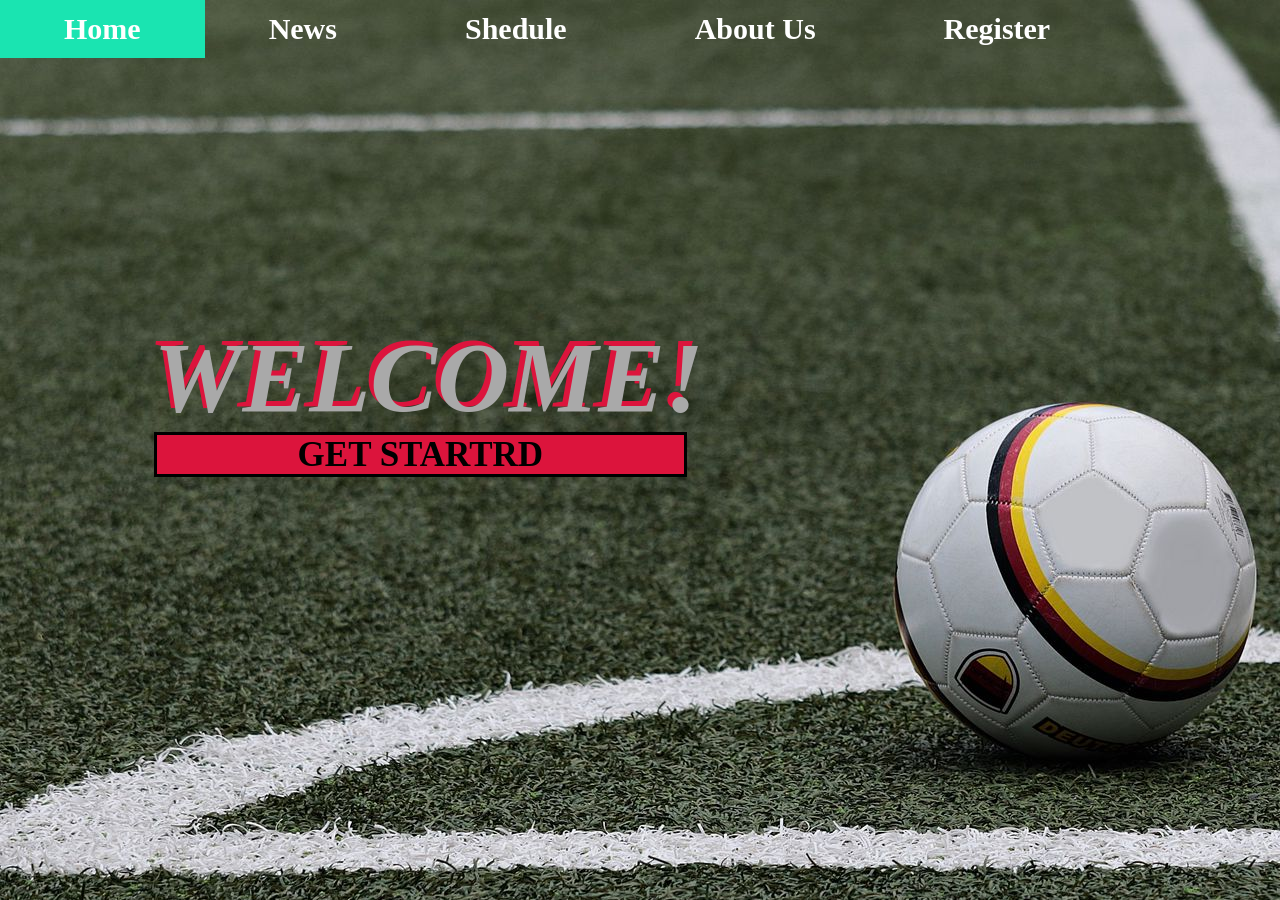
<file: index.html>
<!DOCTYPE html>
<html lang="en">
<head>
    <meta charset="UTF-8">
    <title>GRINTA FOOTBALL</title>
    <meta name="viewport" content="width=device-width, initial-scale=1.0">
    <link rel="stylesheet" href="p1.css">
</head>
<section class="home-section" id="home">
    <div class="home-eg"></div>
</section>
<body>

    <div class="nav">
        
            <a class="active" href="file:///C:/Users/10s/Desktop/Web%20Project/page1/index.html">Home</a>
      
            <a href="file:///C:/Users/10s/Desktop/Web%20Project/page2/p2.html">News</a>
       
            <a href="file:///C:/Users/10s/Desktop/Web%20Project/page3/p3.html">Shedule</a>


            <a href="file:///C:/Users/10s/Desktop/Web%20Project/page4/p4.html">About Us</a>
  
     
            <a href="file:///C:/Users/10s/Desktop/Web%20Project/page5/p5.html">Register</a>
      
    </div>
   

  

    <div class="h">
    <h1>WELCOME!</h1>
    <br>
        <a class="s"  href="file:///C:/Users/10s/Desktop/Web%20Project/page5/p5.html" >GET STARTRD</a></div>
       
               

               

      
               

    
</body>
</html>
</file>
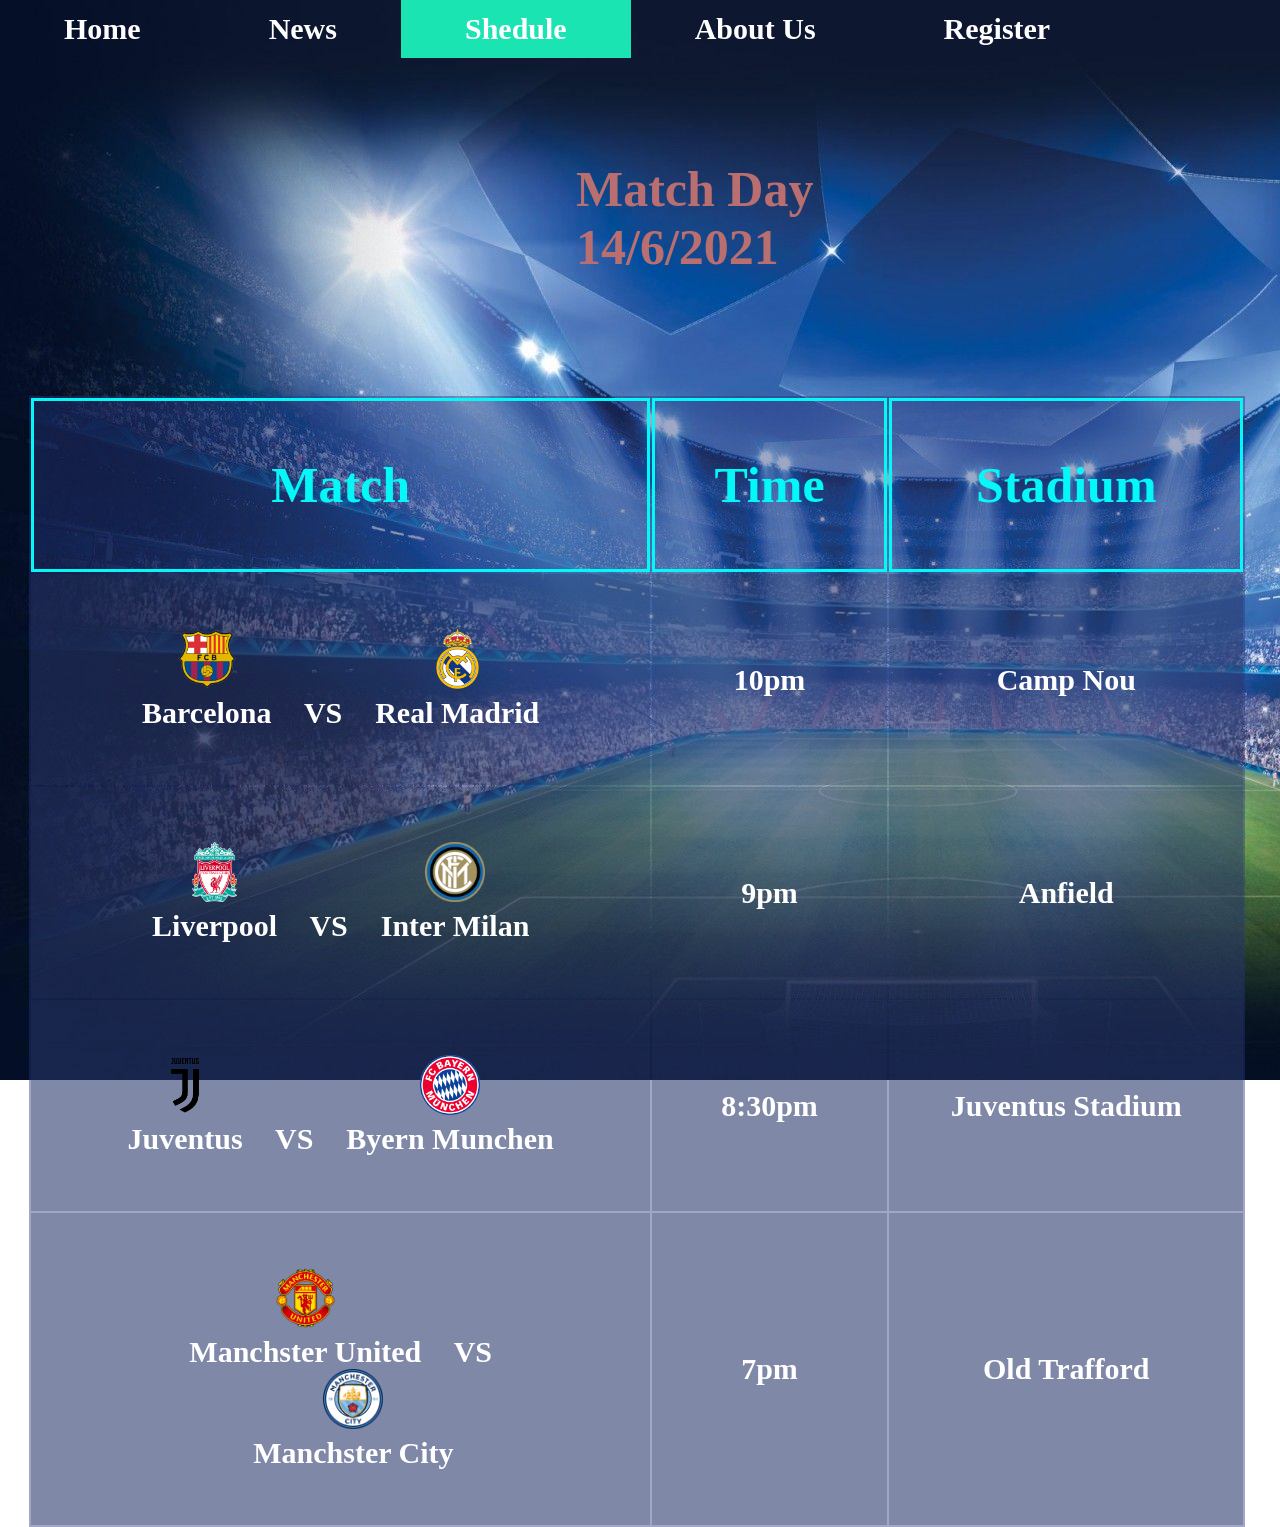
<file: p3.html>
<!DOCTYPE html>
<html lang="en">
<head>
    <meta charset="UTF-8">
    <title></title>
    <link rel="stylesheet" href="p3.css">
</head>
<body>
    
    
      <div class="nav">
            <a href="file:///C:/Users/10s/Desktop/Web%20Project/page1/index.html">Home</a>
        
            <a href="file:///C:/Users/10s/Desktop/Web%20Project/page2/p2.html">News</a>
       
            <a  class="active" href="file:///C:/Users/10s/Desktop/Web%20Project/page3/p3.html">Shedule</a>

       
            <a href="file:///C:/Users/10s/Desktop/Web%20Project/page4/p4.html">About Us</a>

             <a href="file:///C:/Users/10s/Desktop/Web%20Project/page5/p5.html">Register</a>
     </div>  
      





    

     <h1>Match Day<br>14/6/2021</h1>

    
        <table cellpadding="55px">
            <thead>
                <th>Match</th>
                <th>Time</th>
                <th>Stadium</th>
            </thead>
            <tr>

                <td><div class="div1"><img src="barca.png" whidth="100px" height="60px"><br>Barcelona</div>  VS  <div class="div2"><img src="real.png" whidth="100px" height="60px"><br>Real Madrid</div></td>
                <td>10pm</td>
                <td>Camp Nou</td>

            </tr>
            <tr>

                <td><div class="div1"><img src="liver.png" whidth="100px" height="60px"><br>Liverpool</div>  VS  <div class="div2"><img src="inter.png" whidth="100px" height="60px"><br>Inter Milan</div></td>
                <td>9pm</td>
                <td>Anfield</td>

            </tr>
            <tr>

                <td><div class="div1"><img src="juve.png" whidth="100px" height="60px"><br>Juventus</div>  VS  <div class="div2"><img src="bayern.png" whidth="100px" height="60px"><br>Byern Munchen</div></td>
                <td>8:30pm</td>
                <td>Juventus Stadium</td>

            </tr>
            <tr>

                <td><div class="div1"><img src="united.png" whidth="100px" height="60px"><br>Manchster United</div>  VS  <div class="div2"><img src="city.png" whidth="100px" height="60px"><br>Manchster City</div></td>
                <td>7pm</td>
                <td>Old Trafford</td>

            </tr>
            



        </table>
    










    
</body>
</html>
</file>
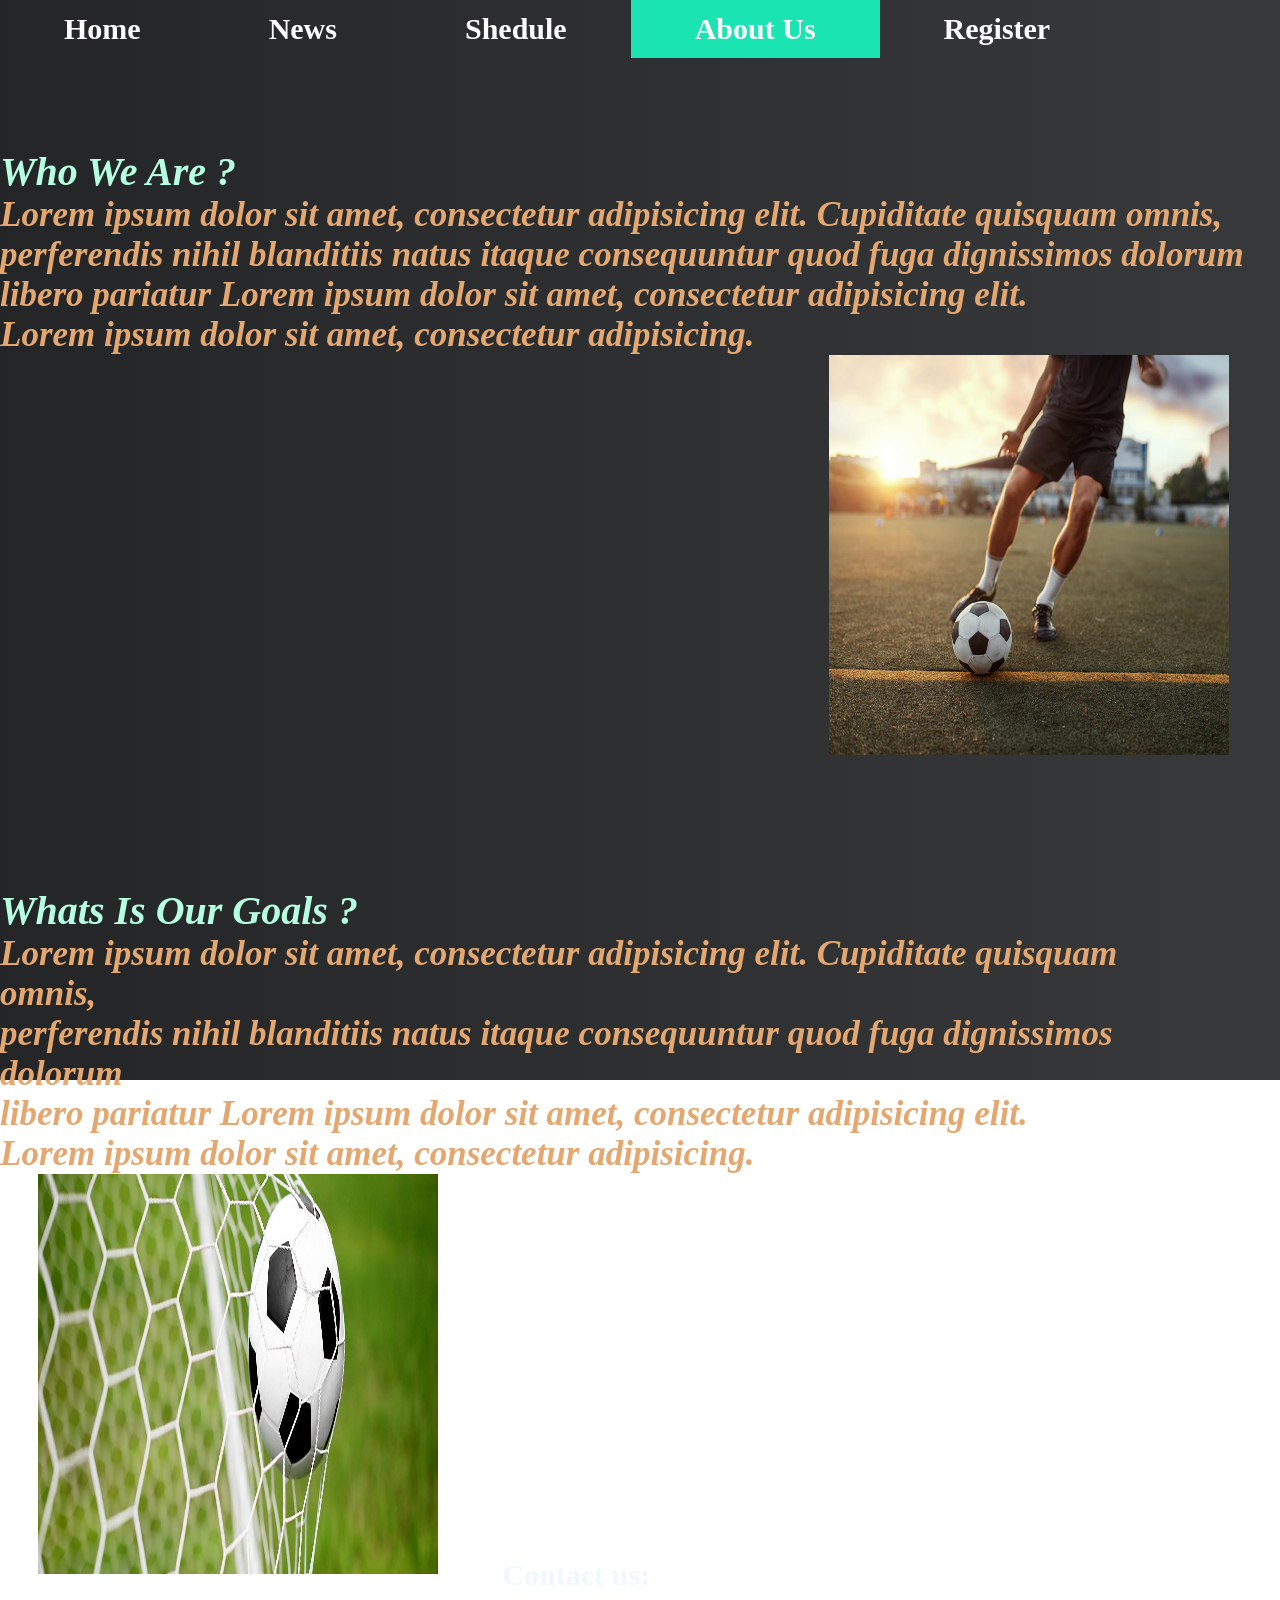
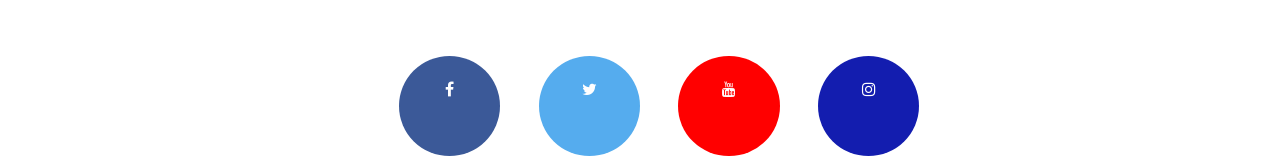
<file: p4.html>
<!DOCTYPE html>
<html lang="en">
<head>
    <meta charset="UTF-8">
    <title></title>
    <link rel="stylesheet" href="p4.css">
    <link rel="stylesheet" href="https://cdnjs.cloudflare.com/ajax/libs/font-awesome/4.7.0/css/font-awesome.min.css">
</head>
<body>
    
    <div class="nav">
            <a href="file:///C:/Users/10s/Desktop/Web%20Project/page1/index.html">Home</a>
        
            <a href="file:///C:/Users/10s/Desktop/Web%20Project/page2/p2.html">News</a>
      
            <a href="file:///C:/Users/10s/Desktop/Web%20Project/page3/p3.html">Shedule</a>

      
            <a class="active"href="file:///C:/Users/10s/Desktop/Web%20Project/page4/p4.html">About Us</a>

       
        <a  href="file:///C:/Users/10s/Desktop/Web%20Project/page5/p5.html">Register</a>
    </div>
      
    


    
    <div class="div1">
        
       <div class="div3"> <h2>Who We Are ?</h2>
       Lorem ipsum dolor sit amet, consectetur adipisicing elit. Cupiditate quisquam omnis, <br>perferendis nihil blanditiis natus itaque consequuntur 
        quod fuga dignissimos dolorum <br>libero pariatur Lorem ipsum dolor sit amet, consectetur adipisicing elit. <br>Lorem ipsum dolor sit amet, consectetur adipisicing. 
         </div>
        <div class="div2"><img src="player.jpg" alt="player" width="400px" height="400px"></div>
        
        
    
    </div>







    <div class="div4">
        
       <div class="div6"> <h2>Whats Is Our Goals ?</h2>
       Lorem ipsum dolor sit amet, consectetur adipisicing elit. Cupiditate quisquam omnis, <br>perferendis nihil blanditiis natus itaque consequuntur 
        quod fuga dignissimos dolorum <br>libero pariatur Lorem ipsum dolor sit amet, consectetur adipisicing elit. <br>Lorem ipsum dolor sit amet, consectetur adipisicing. 
        </div>
        <div class="div5"><img src="football.jpeg" alt="player" width="400x" height="400px">
    
    </div></div>
    


    
     
  
  



        <h3>Contact us:</h3>



       
        <footer class="contact" id="contact" >
    

            <a href="https://www.facebook.com/" class="fa fa-facebook"></a>
            <a href="https://twitter.com/" class="fa fa-twitter"></a>
            <a href="https:/Youtube.com/" class="fa fa-youtube"></a>
            <a href="https://www.instagram.com/" class="fa fa-instagram"></a>
            
        </footer>
    

   
      
  

    
</body>
</html>
</file>
<file: p1.css>
body{
  background-image:url("ssss.jpg");
 
 background-repeat: no-repeat;



 
}

*{
  margin: 0;
  
}





.nav {
  display: flex;
  flex-direction: row;
  position: fixed;
  width: 100%;
  margin: 0px;
  padding: 0px;
  overflow: hidden;
  background-color: rgba(0, 0, 0, 0); 
}





.nav a {
  display: block;
  color: rgb(255, 255, 255);
  text-align: center;
  padding-top:12px;
  padding-bottom:12px ;
  padding-left: 5%;
  padding-right: 5%;
  text-decoration: none;
  font-weight: bolder;
  font-size: 30px;
}

.nav a:hover {
  color: rgba(255, 250, 250, 0.466);
  background-color: rgba(85, 88, 86, 0.863);
  
}   
.active{
  
  background-color: rgb(26, 228, 177);

}







h1{
  text-shadow: -5px -5px crimson;
  text-decoration: double;
 display: inline;
  font-family: Snell Roundhand, cursive;
  font-style: italic;
  color:darkgray;
  padding-bottom:0px ;
  margin-left:12%;
  font-size: 100px;
}

.h{
  display: inline-block;
  margin-top: 25%;
  width: 100%;
  opacity: 0;
  animation: animation 4s forwards;
  animation-delay: 0.5s;

}




@keyframes animation {
  from{
      
      opacity: 0;
  }
  to{
  
      opacity: 1;
  }
}








 .s{
  padding-top: 0px;
  padding-left: 141px;
  padding-right: 141px;
  margin-left:12%;
  text-decoration: none;
  color: black;
  font-weight: bolder;
  font-size: 35px;
  border-style:solid ;
  background-color:crimson;  
}


a:hover{
  background-color: rgb(169, 169, 169);
  
}



@media   (max-width:767px) 
{
 
    body{
      background-attachment: relative;
   
        width: 100%;
    }
    .nav{
       position: relative;
        width: 100%;
        font-size: 10px;
    }
    .nav a{
      
      font-size: 10px;
    }

    .h{
      padding-top: 40%;
      
      width: 100%;
    }
    .h h1{
    text-shadow: -1.75px 1.75px crimson;
    display: block;
    padding-bottom:0px ;
    margin-left:25%;
    font-size: 35px;
    
    }

    .s {
      padding-top: 0px;
    padding-left: 30px;
    padding-right: 30px;
    margin-left:27.5%;
    font-size: 15px;
     border-style:solid ;
     background-color:crimson;
    }
 
  
}
</file>
<file: p3.css>
body{
 
 background-image:url("123.jpg")  ;
 background-attachment:fixed;
 background-repeat: no-repeat;

 
 
}
*{
  margin: 0;


}
.nav {
  display: flex;
  flex-direction: row;

  width: 100%;
  margin: 0px;
  padding: 0px;
  overflow: hidden;
  background-color: rgba(0, 0, 0, 0); 
}

.nav a {
  display: block;
  color: rgb(255, 255, 255);
  text-align: center;
  padding-top:12px;
  padding-bottom:12px ;
  padding-left: 5%;
  padding-right: 5%;
  text-decoration: none;
  font-weight: bolder;
  font-size: 30px;
}

.nav a:hover {
  color: rgba(255, 250, 250, 0.466);
  background-color: rgba(85, 88, 86, 0.863);
  
}   
.active{
  
  background-color: rgb(26, 228, 177);

}

/*---------------------------------------------------------------------------------------------------------------------------------*/
/*---------------------------------------------------------------------------------------------------------------------------------*/





h1{
    font-size: 50px;
    color:rgb(185, 111, 111);
    margin-top:8% ;
    margin-left:45% ;

}
table{
  margin-top: 120px;
  background: rgba(39, 55, 126, 0.432);
  margin-left: 2.3%;
  justify-content: center;
  width: 95%;
  
  
}



th{
  border-style:solid;
  font-size: 50px;
  font-weight: bolder;
  color: rgb(4, 248, 248);
 
}


td{
  color: white ;
  text-align: center;
 
  font-size: 30px;
  font-weight: bold;
  background-color: rgba(40, 51, 80, 0.274);
}
td .div2{
  display: inline-block;
  padding-left: 5%;
}
td .div1{
  display: inline-block;
  padding-right: 5%;

}

/*-----------------------------------------------------------------------------------------------------------------------------------------------------*/
/*-----------------------------------------------------------------------------------------------------------------------------------------------------*/
/*-----------------------------------------------------------------------------------------------------------------------------------------------------*/
@media   (max-width:767px) 
{
  
    body{
      background-attachment: fixed;
        width: 100%;
    }
    .nav{
       position: relative;
        width: 100%;
        font-size: 10px;
    }
    .nav a{
      
      font-size: 10px;
    }

    
    th{
      border-style:solid;
      padding: 3px;
      
      font-size: 20px;
      font-weight: bolder;
      color: rgb(4, 248, 248);
     
    }
    
    
    td{
      color: white ;
      text-align: center;
      
      font-size: 15px;
      font-weight: bold;
      background-color: rgba(40, 51, 80, 0.274);
    }
 

  
    
 
  
}
</file>
<file: p4.css>
body{
  position: relative;

 background-image: url("Midnight City.jpg");
 background-attachment:fixed;
 background-repeat: no-repeat;

 
}
*{
  
  margin: 0;

}
.nav {
  display: flex;
  flex-direction: row;
  
  width: 100%;
  margin: 0px;
  padding: 0px;
  overflow: hidden;
  background-color: rgba(0, 0, 0, 0); 
}

.nav a {
  display: block;
  color: rgb(255, 255, 255);
  text-align: center;
  padding-top:12px;
  padding-bottom:12px ;
  padding-left: 5%;
  padding-right: 5%;
  text-decoration: none;
  font-weight: bolder;
  font-size: 30px;
}

.nav a:hover {
  color: rgba(255, 250, 250, 0.466);
  background-color: rgba(85, 88, 86, 0.863);
  
}      
.active{
  
  background-color: rgb(26, 228, 177);

}

/*-----------------------------------------------------------------------------------------------------------------------------------------------------------*/
/*-----------------------------------------------------------------------------------------------------------------------------------------------------------*/
/*-----------------------------------------------------------------------------------------------------------------------------------------------------------*/



  .h1{
    padding-bottom: 15%;
    margin-left: 24%;
    width: 50%;
    text-decoration:underline;
    text-align: center;
    font-size: 30px;
    height: 80px;
    background-image:url("football.jpeg");
    color: rgb(223, 208, 208);
  }



.div1{
  padding-top:7% ;
  padding-bottom: 25%;
  
  display: block;
  width: 100%;
 }
.div2{
  padding-right: 4%;
  padding-bottom: 10%;
      float: right;
}
.div3{

  display:inline;
    color: rgb(228, 167, 111);
    font-size: 35px;
    font-weight:bold;
    font-style: italic;
  float: left;
  object-fit: contain;
 opacity: 0;
  animation: animation 4s forwards;
 animation-delay: 0.5s;
}

.div4{

  padding-top:7% ;
  display: block;
  width: 100%;
 }
.div5{
  padding-left: 3%;
      float: left;
      
}
.div6{
  
  padding-right: 7%;
  display:inline;
    color: rgb(228, 167, 111);
    font-size: 35px;
    font-weight:bold;
    font-style: italic;
  float: right;
  object-fit: contain;
 opacity: 0;
  animation: animation 4s forwards;
 animation-delay: 2s;
}

@keyframes animation {
  from{
      opacity: 0;
  }
  to{
      opacity: 1;
  }
}




h3{
  display: inline-block;
  font-size: 30px;
 margin-left: 5%;
  color: aliceblue;
  margin-top: 30%;
  margin-bottom:0 ;
}
  h2{
    font-size: 40px;
    color: rgb(182, 255, 225);
  }

  .s1{
    color:rgb(241, 141, 141)
  }


/*-----------------------------------------------------------------------------------------------------------------------------------------------------------*/
/*-----------------------------------------------------------------------------------------------------------------------------------------------------------*/
/*-----------------------------------------------------------------------------------------------------------------------------------------------------------*/


  .contact
  {
      display: block;
      height: 100px;
      width: 100%;
      background-color: rgba(75, 23, 23, 0);
      display: flex;
      justify-content: center;
      margin-top: 5%;
      
  }
 
  .fa {
      padding: 2%;
      margin-left:3% ;
  
      font-size: 30px;
      width: 50px;
      text-align: center;
      text-decoration: none;
      border-radius: 50%;
    }
    
    .fa:hover {
        opacity: 0.7;
    }
    
    .fa-facebook {
      background: #3B5998;
      color: white;
    }
    
    .fa-twitter {
      background: #55ACEE;
      color: white;
    }
    
    .fa-youtube {
      background: #ff0000;
      color: white;
    }
    .fa-instagram {
      background: #131daf;
      color: white;
    }
    /*-----------------------------------------------------------------------------------------------------------------------------------------------------------*/
    /*-----------------------------------------------------------------------------------------------------------------------------------------------------------*/
    /*-----------------------------------------------------------------------------------------------------------------------------------------------------------*/


    @media   (max-width:767px) 
{

    body{
      background-attachment: fixed;
        width: 100%;
    }
    .nav{
      
       position: relative;
        width: 100%;
        font-size: 10px;
        padding-bottom: 10%;
    }
    .nav a{
      
      font-size: 10px;
    }
    .div1{
      padding-top:7% ;
      width: 100%;
     }
    
    .div3{
      padding-bottom: 10%;
        font-size: 20px;
     
  
    }

    .div4{
      padding-top:7% ;
      width: 100%;

    }

    .div6{

   

    padding-bottom: 10%;
        font-size: 20px;
        }

        .fa {
          padding-top: 8%;
          margin-left:3% ;
          width: 30px;
          text-align: center;
          text-decoration: none;
          border-radius: 50%;
        }

  
}
</file>
